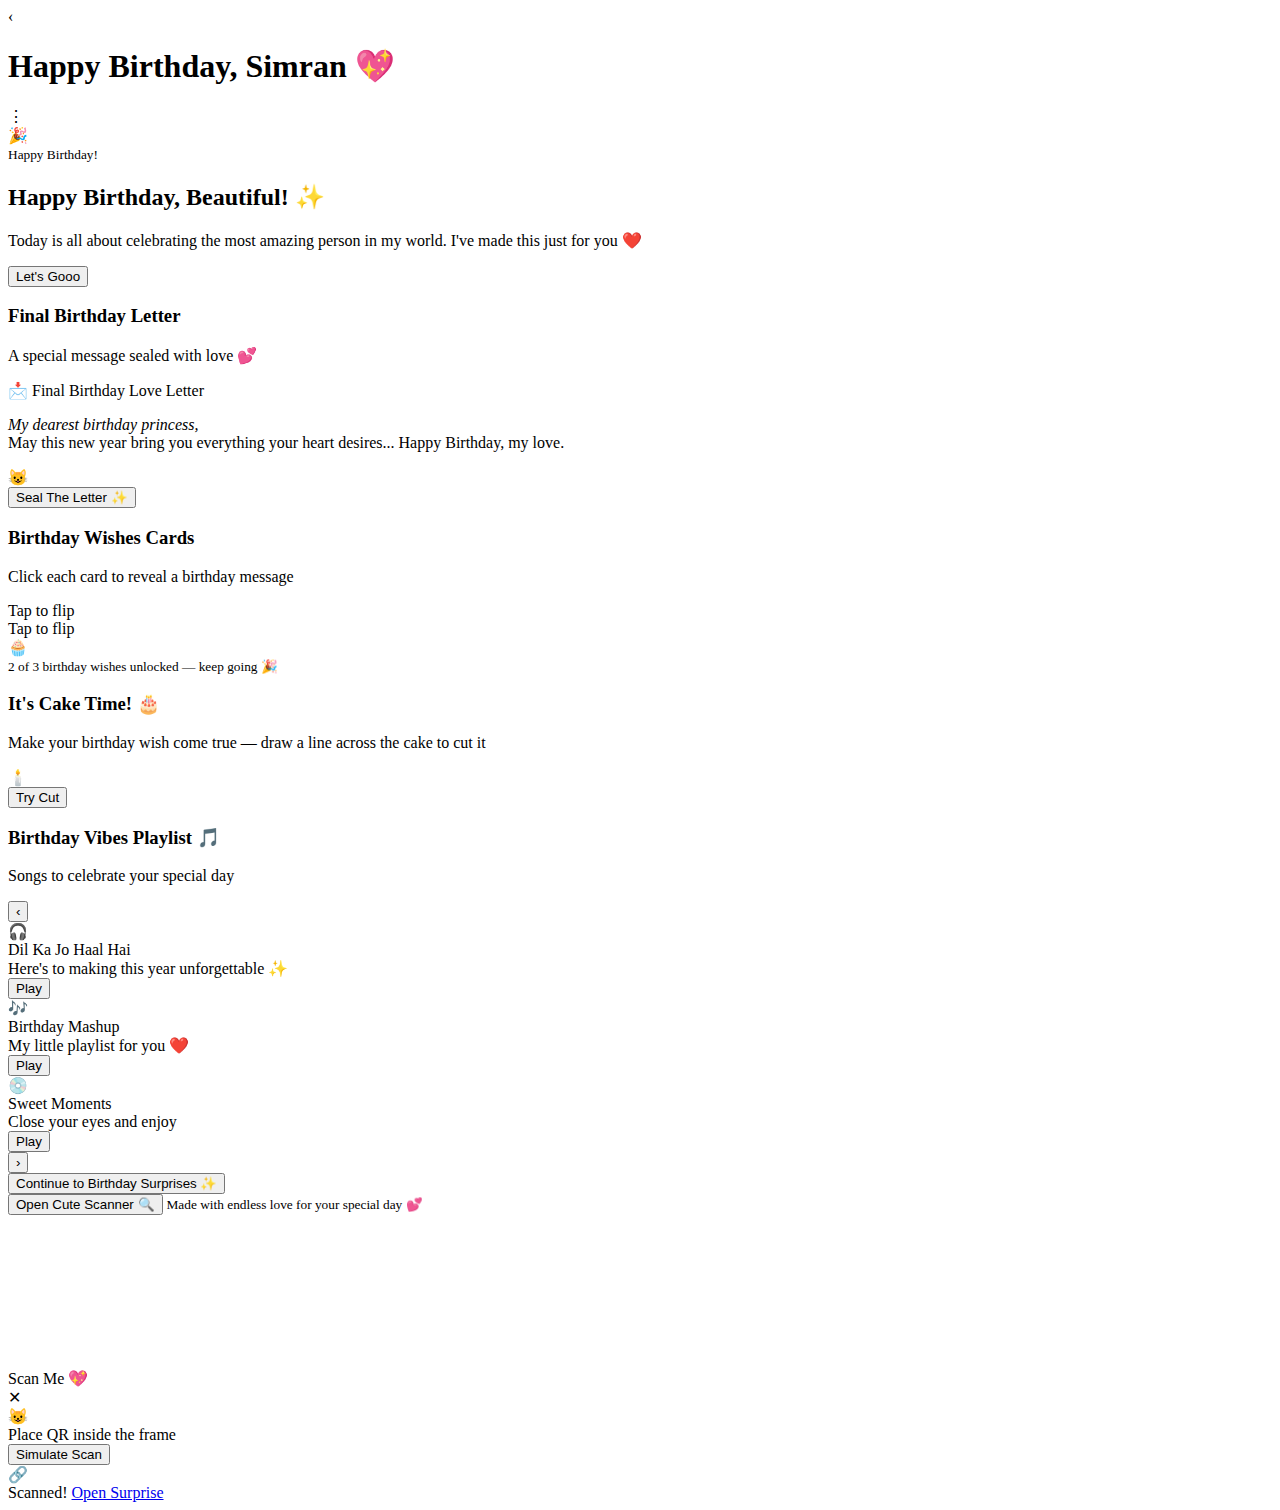
<file: index.html>
<!DOCTYPE html>
<html lang="en">
<head>
  <meta charset="utf-8" />
  <meta name="viewport" content="width=device-width,initial-scale=1" />
  <title>Happy Birthday Simran</title>
  <link href="https://fonts.googleapis.com/css2?family=Poppins:wght@300;500;700&display=swap" rel="stylesheet">
  <link rel="stylesheet" href="style.css">
</head>
<body>
  <div class="frame">
    <header class="topbar">
      <div class="back">‹</div>
      <h1>Happy Birthday, Simran 💖</h1>
      <div class="menu">⋮</div>
    </header>

    <main>
      <section class="card intro">
        <div class="badge">🎉</div>
        <small>Happy Birthday!</small>
        <h2>Happy Birthday, Beautiful! ✨</h2>
        <p>Today is all about celebrating the most amazing person in my world. I've made this just for you ❤️</p>
        <button class="btn primary" id="startBtn">Let's Gooo</button>
      </section>

      <section class="card letter">
        <h3>Final Birthday Letter</h3>
        <p class="muted">A special message sealed with love 💕</p>

        <div class="letter-box">
          <div class="letter-header"><span class="icon">📩</span> Final Birthday Love Letter</div>
          <p class="letter-text"><em>My dearest birthday princess,</em><br> May this new year bring you everything your heart desires... Happy Birthday, my love.</p>
          <div class="sticker">😺</div>
          <button class="btn seal" id="sealBtn">Seal The Letter ✨</button>
        </div>
      </section>

      <section class="card wishes">
        <h3>Birthday Wishes Cards</h3>
        <p class="muted">Click each card to reveal a birthday message</p>

        <div class="cards-row">
          <div class="wish-card" data-back="Happy Birthday to the girl who makes every day feel like a celebration! 🎊">
            <div class="wish-front">Tap to flip</div>
            <div class="wish-back"></div>
          </div>

          <div class="wish-card" data-back="Another year of being absolutely incredible, beautiful, and perfect just for you 💕">
            <div class="wish-front">Tap to flip</div>
            <div class="wish-back"></div>
          </div>

          <div class="wish-card image-card" data-back="Surprise!">
            <div class="wish-front emoji">🧁</div>
            <div class="wish-back"></div>
          </div>
        </div>

        <div class="progress-row">
          <div class="progress-track"><div class="progress-fill" id="wishProgress" style="width:33%"></div></div>
          <small id="progressText">2 of 3 birthday wishes unlocked — keep going 🎉</small>
        </div>
      </section>

      <section class="card cake">
        <h3>It's Cake Time! 🎂</h3>
        <p class="muted">Make your birthday wish come true — draw a line across the cake to cut it</p>

        <div class="cake-area">
          <div class="cake-plate">
            <div class="candle">🕯️</div>
            <div class="cake-body" id="cakeBody">
              <div class="cut-line" id="cutLine"></div>
            </div>
          </div>

          <div class="cut-controls">
            <div class="slider" id="cutSlider" tabindex="0" aria-label="Cut slider">
              <div class="knob" id="knob"></div>
            </div>
            <button class="btn" id="tryCut">Try Cut</button>
          </div>
        </div>
      </section>

      <section class="card music">
        <h3>Birthday Vibes Playlist 🎵</h3>
        <p class="muted">Songs to celebrate your special day</p>

        <div class="carousel">
          <button class="nav left" id="prev">‹</button>
          <div class="carousel-track" id="carousel">
            <div class="music-card" data-src="">
              <div class="album">🎧</div>
              <div class="song">Dil Ka Jo Haal Hai</div>
              <div class="small">Here's to making this year unforgettable ✨</div>
              <button class="btn play">Play</button>
            </div>

            <div class="music-card" data-src="">
              <div class="album">🎶</div>
              <div class="song">Birthday Mashup</div>
              <div class="small">My little playlist for you ❤️</div>
              <button class="btn play">Play</button>
            </div>

            <div class="music-card" data-src="">
              <div class="album">💿</div>
              <div class="song">Sweet Moments</div>
              <div class="small">Close your eyes and enjoy</div>
              <button class="btn play">Play</button>
            </div>
          </div>
          <button class="nav right" id="next">›</button>
        </div>

        <button class="btn primary continue" id="continueBtn">Continue to Birthday Surprises ✨</button>
      </section>
    </main>

    <footer class="bottom">
      <button class="btn ghost" id="openScanner">Open Cute Scanner 🔍</button>
      <small>Made with endless love for your special day 💕</small>
    </footer>
  </div>

  <canvas id="confettiCanvas"></canvas>

  <div id="scannerModal" class="modal hidden">
    <div class="scanner-card">
      <div class="scanner-top">
        <div class="scan-title">Scan Me 💖</div>
        <div class="close" id="closeScanner">✕</div>
      </div>

      <div class="scan-frame">
        <div class="cute-sticker">😺</div>
        <div class="scan-window">
          <div class="scan-bar" id="scanBar"></div>
        </div>
        <div class="scan-hint">Place QR inside the frame</div>
        <button class="btn" id="fakeScanBtn">Simulate Scan</button>
      </div>

      <div class="scan-result hidden" id="scanResult">
        <div class="qr-icon">🔗</div>
        <div>Scanned! <a href="#" id="scannedLink">Open Surprise</a></div>
      </div>
    </div>
  </div>

  <script src="script.js"></script>
</body>
</html>
</file>
<file: style.css>
<STYLE CONTENT>
</file>
